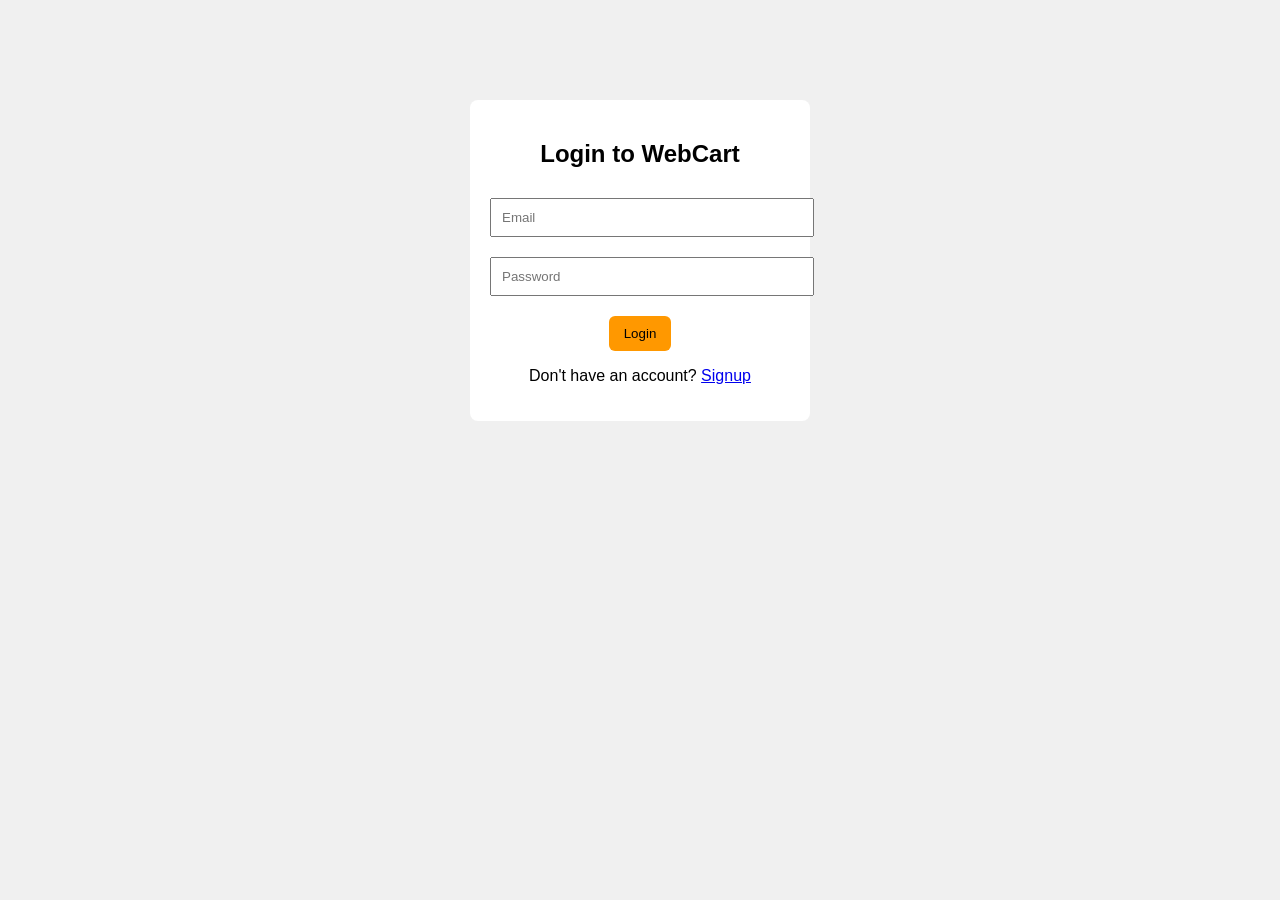
<file: index.html>
<!DOCTYPE html>
<html>
<head>
<title>WebCart - Login</title>
<link rel="stylesheet" href="style.css">
</head>
<body>

<div class="center-box">
<h2>Login to WebCart</h2>

<input id="email" type="text" placeholder="Email">
<input id="password" type="password" placeholder="Password">

<button onclick="login()">Login</button>
<p>Don't have an account? <a href="signup.html">Signup</a></p>
</div>

<script src="login.js"></script>
</body>
</html>
</file>
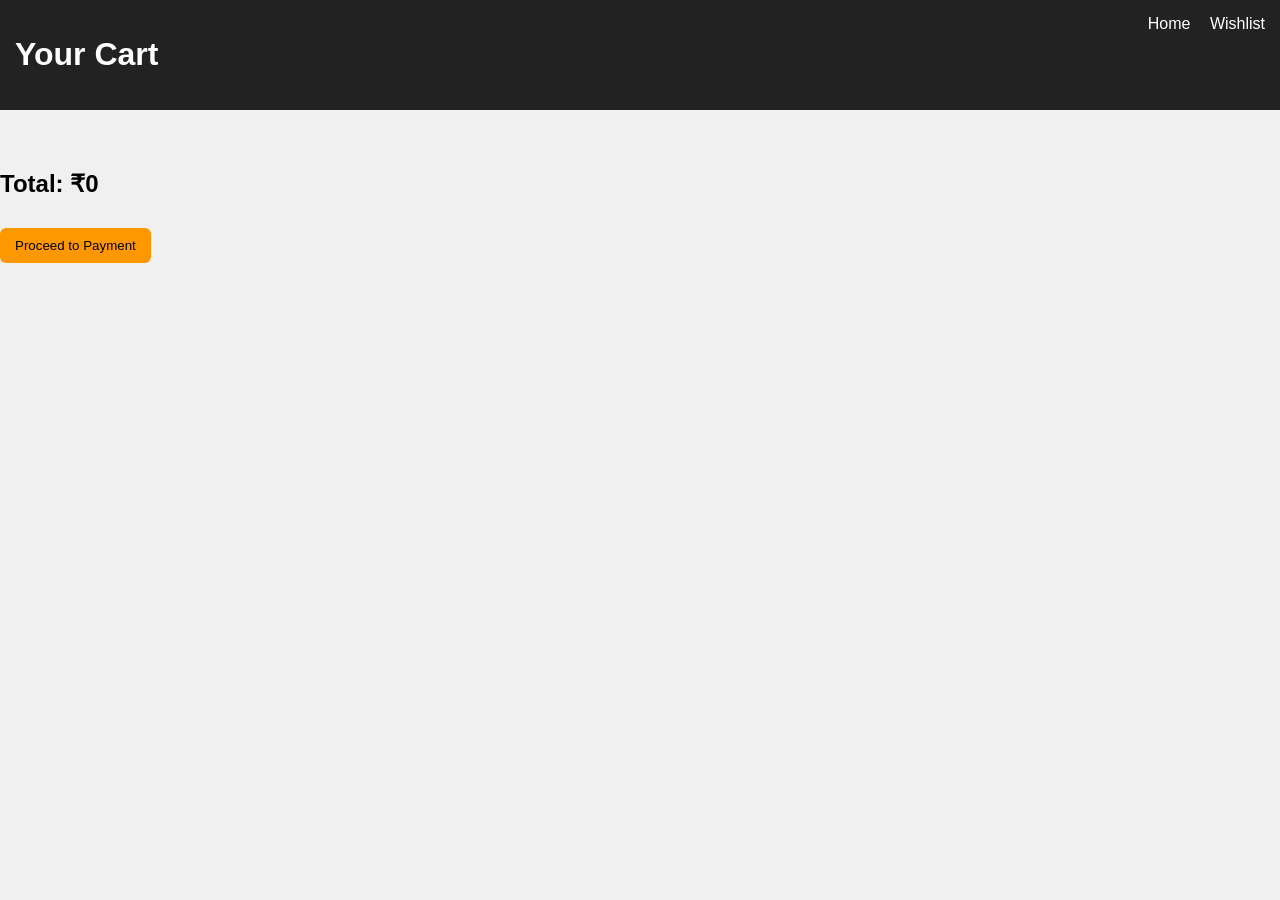
<file: cart.html>
<!DOCTYPE html>
<html>
<head>
<title>Your Cart - WebCart</title>
<link rel="stylesheet" href="style.css">
</head>
<body>

<header>
<h1>Your Cart</h1>
<div class="menu">
<a href="home.html">Home</a>
<a href="wishlist.html">Wishlist</a>
</div>
</header>

<div id="cart-items"></div>

<h2 id="total">Total: ₹0</h2>

<script src="products.js"></script>
</body>
</html>
<a href="checkout.html">
   <button class="checkout-btn">Proceed to Payment</button>
</a>
</file>
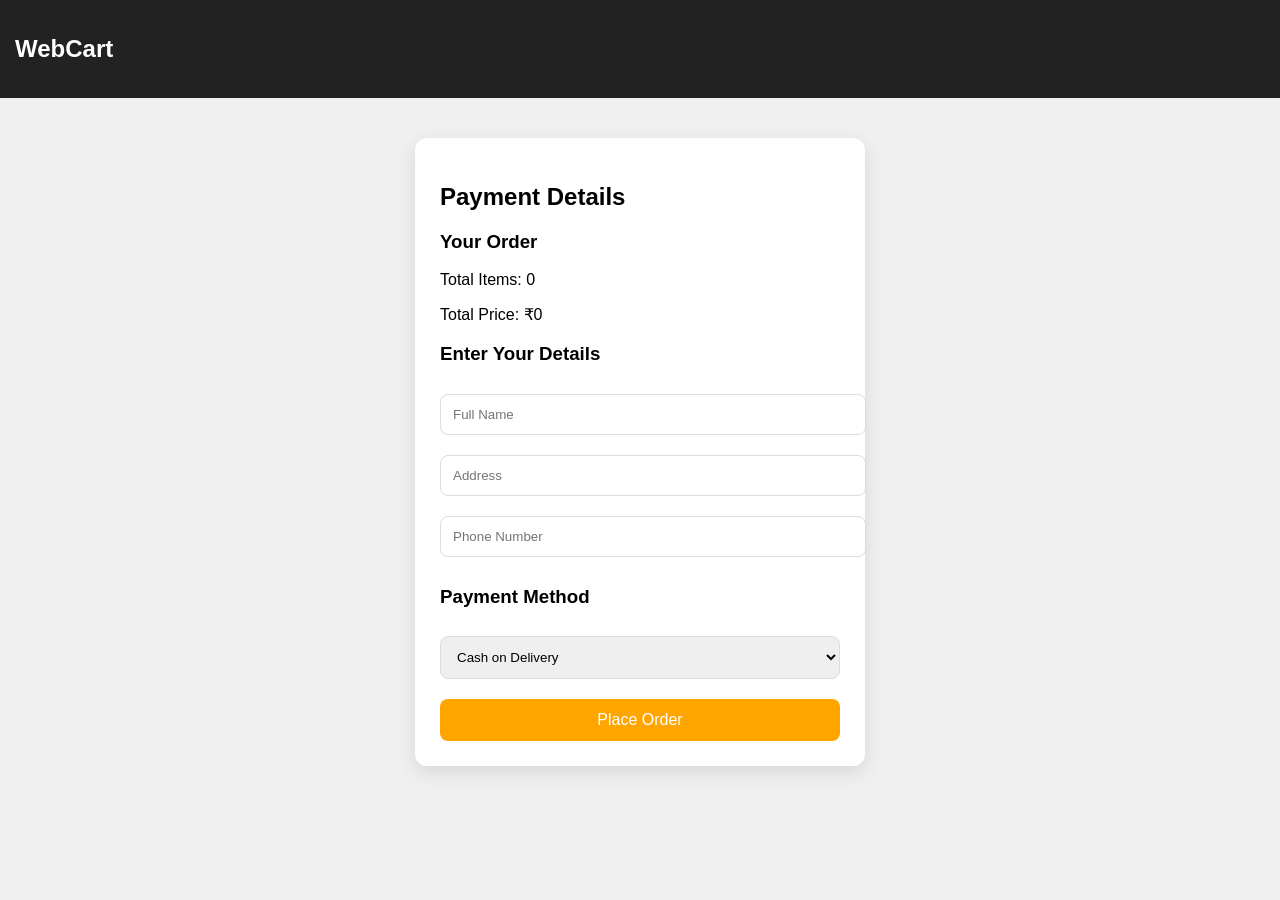
<file: checkout.html>
<!DOCTYPE html>
<html>
<head>
<title>WebCart - Checkout</title>
<meta charset="UTF-8">
<link rel="stylesheet" href="style.css">
</head>
<body>

<header>
  <h2>WebCart</h2>
</header>

<div class="checkout-box">

  <h2>Payment Details</h2>

  <div id="order-summary">
      <h3>Your Order</h3>
      <p id="total-items"></p>
      <p id="total-price"></p>
  </div>

  <h3>Enter Your Details</h3>

  <input type="text" placeholder="Full Name" id="name">
  <input type="text" placeholder="Address" id="address">
  <input type="text" placeholder="Phone Number" id="phone">

  <h3>Payment Method</h3>
  <select id="payment">
    <option>Cash on Delivery</option>
    <option>UPI</option>
    <option>Credit Card</option>
    <option>Debit Card</option>
  </select>

  <button onclick="placeOrder()">Place Order</button>

</div>

<script src="checkout.js"></script>
</body>
</html>
</file>
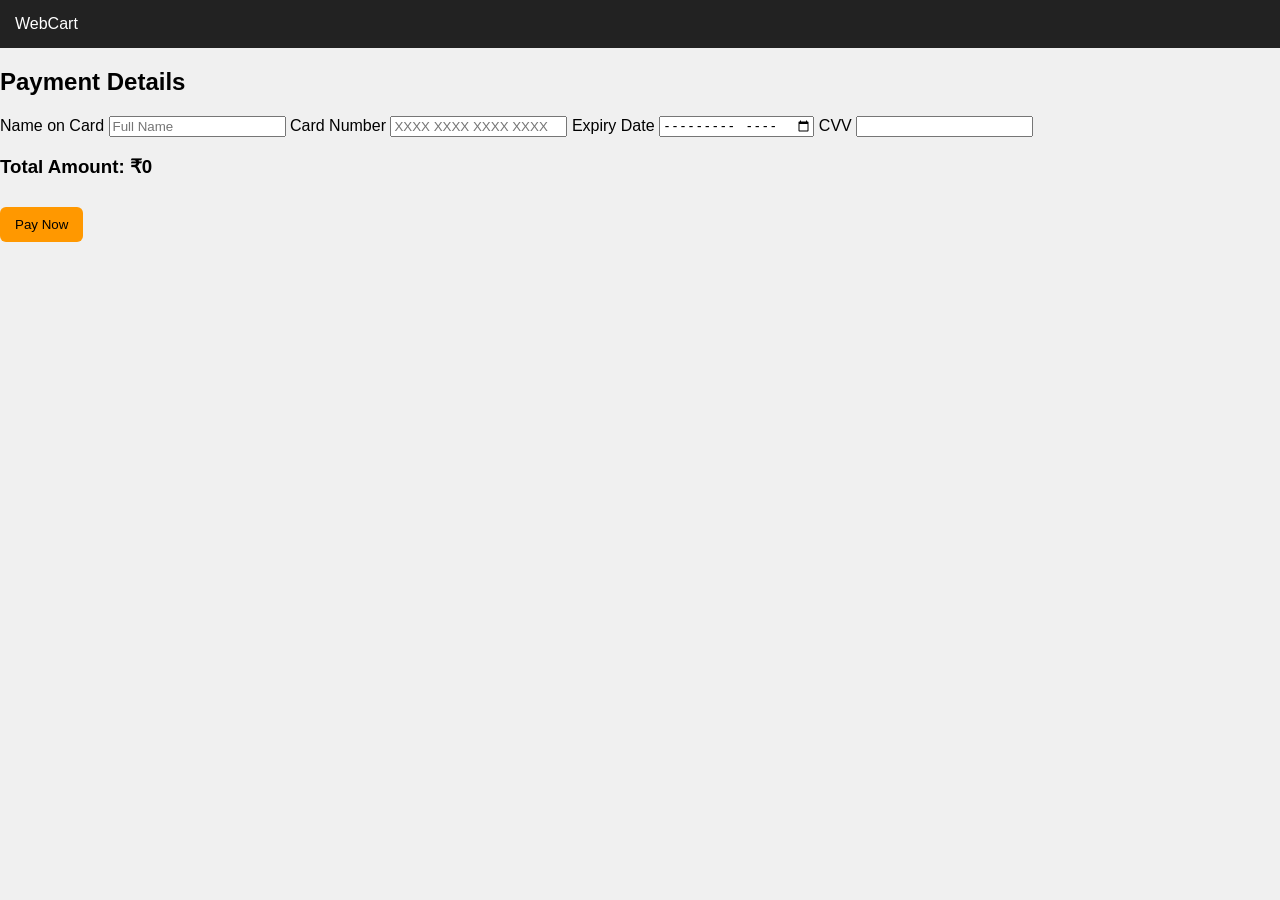
<file: payment.html>
<!DOCTYPE html>
<html>
<head>
<title>Payment - WebCart</title>
<link rel="stylesheet" href="style.css">
</head>

<body>

<header>
  <div class="logo">WebCart</div>
</header>

<div class="payment-box">
    <h2>Payment Details</h2>

    <label>Name on Card</label>
    <input type="text" id="name" placeholder="Full Name">

    <label>Card Number</label>
    <input type="text" id="card" maxlength="16" placeholder="XXXX XXXX XXXX XXXX">

    <label>Expiry Date</label>
    <input type="month" id="expiry">

    <label>CVV</label>
    <input type="password" id="cvv" maxlength="3">

    <h3>Total Amount: <span id="total"></span></h3>

    <button onclick="completePayment()">Pay Now</button>
</div>

<script src="payment.js"></script>
</body>
</html>
</file>
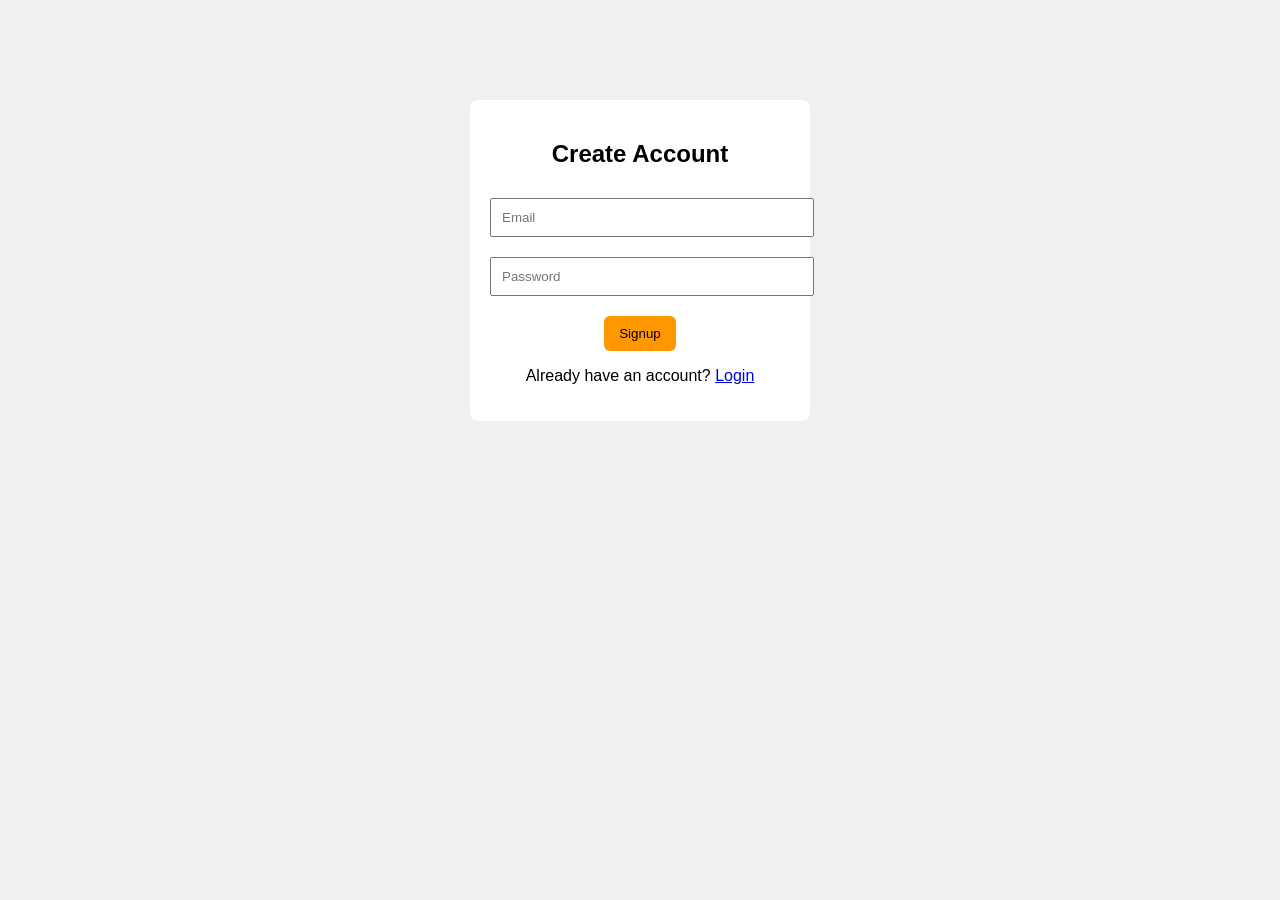
<file: signup.html>
<!DOCTYPE html>
<html>
<head>
<title>Signup - WebCart</title>
<link rel="stylesheet" href="style.css">
</head>
<body>

<div class="center-box">
<h2>Create Account</h2>

<input id="email" type="text" placeholder="Email">
<input id="password" type="password" placeholder="Password">

<button onclick="signup()">Signup</button>
<p>Already have an account? <a href="index.html">Login</a></p>
</div>

<script src="login.js"></script>
</body>
</html>
</file>
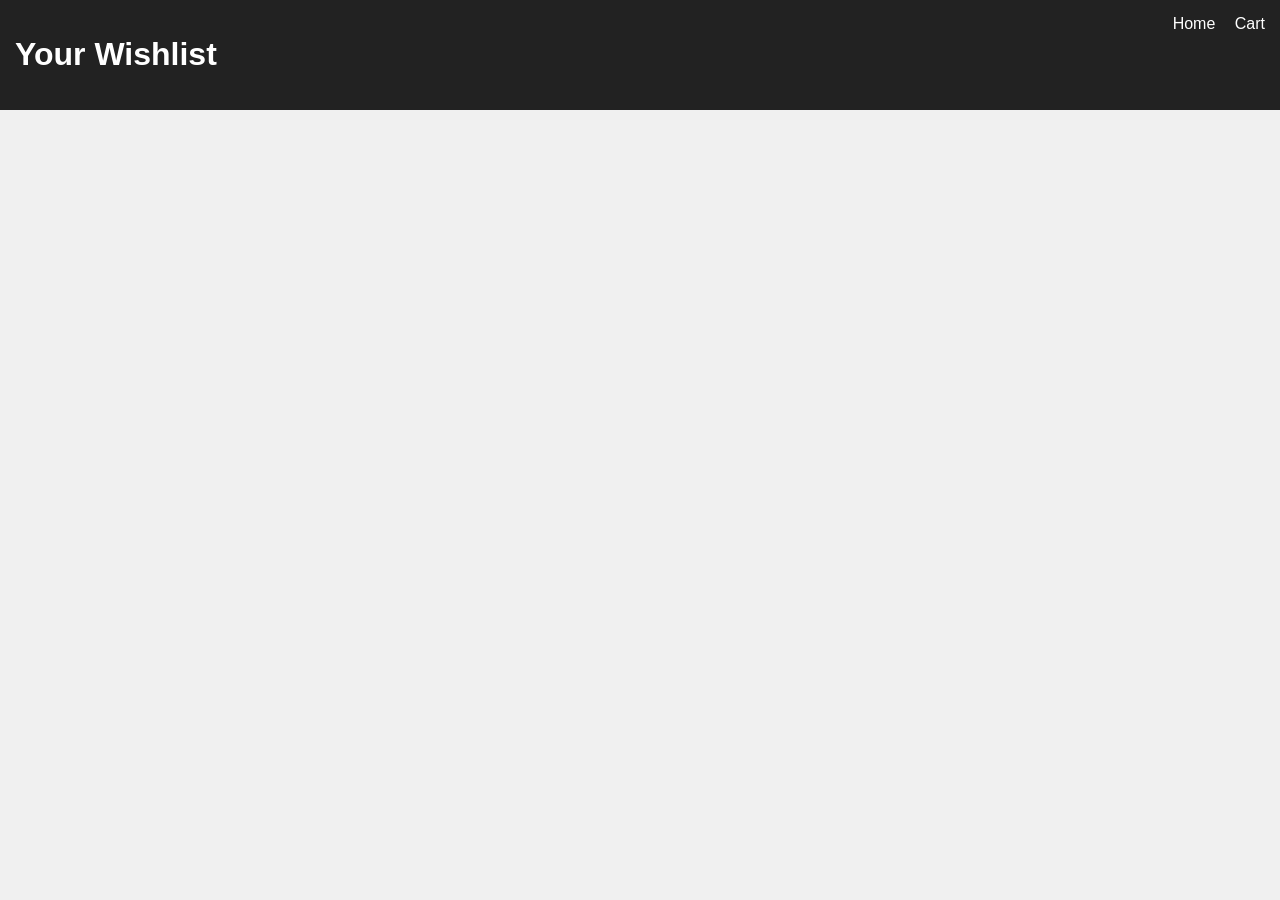
<file: wishlist.html>
<!DOCTYPE html>
<html>
<head>
<title>Wishlist - WebCart</title>
<link rel="stylesheet" href="style.css">
</head>
<body>

<header>
<h1>Your Wishlist</h1>
<div class="menu">
<a href="home.html">Home</a>
<a href="cart.html">Cart</a>
</div>
</header>

<div id="wishlist-items"></div>

<script src="products.js"></script>
</body>
</html>
</file>
<file: style.css>
body {font-family:Arial;background:#f0f0f0;margin:0;}
header {background:#222;color:white;padding:15px;display:flex;justify-content:space-between;}
.menu a {color:white;margin-left:15px;text-decoration:none;}
.center-box {width:300px;margin:100px auto;padding:20px;background:white;border-radius:8px;text-align:center;}
.center-box input {width:100%;padding:10px;margin:10px 0;}
.products {display:grid;grid-template-columns:repeat(auto-fit,minmax(200px,1fr));gap:20px;padding:20px;}
.product {background:white;padding:15px;border-radius:8px;text-align:center;}
img {width:100%;border-radius:8px;}
button {padding:10px 15px;background:#ff9800;border:none;border-radius:6px;cursor:pointer;margin-top:10px;}
#cart-items, #wishlist-items {padding:20px;}
.checkout-box {
  width: 400px;
  background: #fff;
  padding: 25px;
  margin: 40px auto;
  border-radius: 12px;
  box-shadow: 0 6px 20px rgba(0,0,0,0.1);
}

.checkout-box input, .checkout-box select {
  width: 100%;
  padding: 12px;
  margin: 10px 0;
  border-radius: 8px;
  border: 1px solid #ddd;
}

.checkout-box button {
  width: 100%;
  padding: 12px;
  background: #ffa500;
  border: none;
  color: #fff;
  font-size: 16px;
  border-radius: 8px;
  cursor: pointer;
}
</file>
